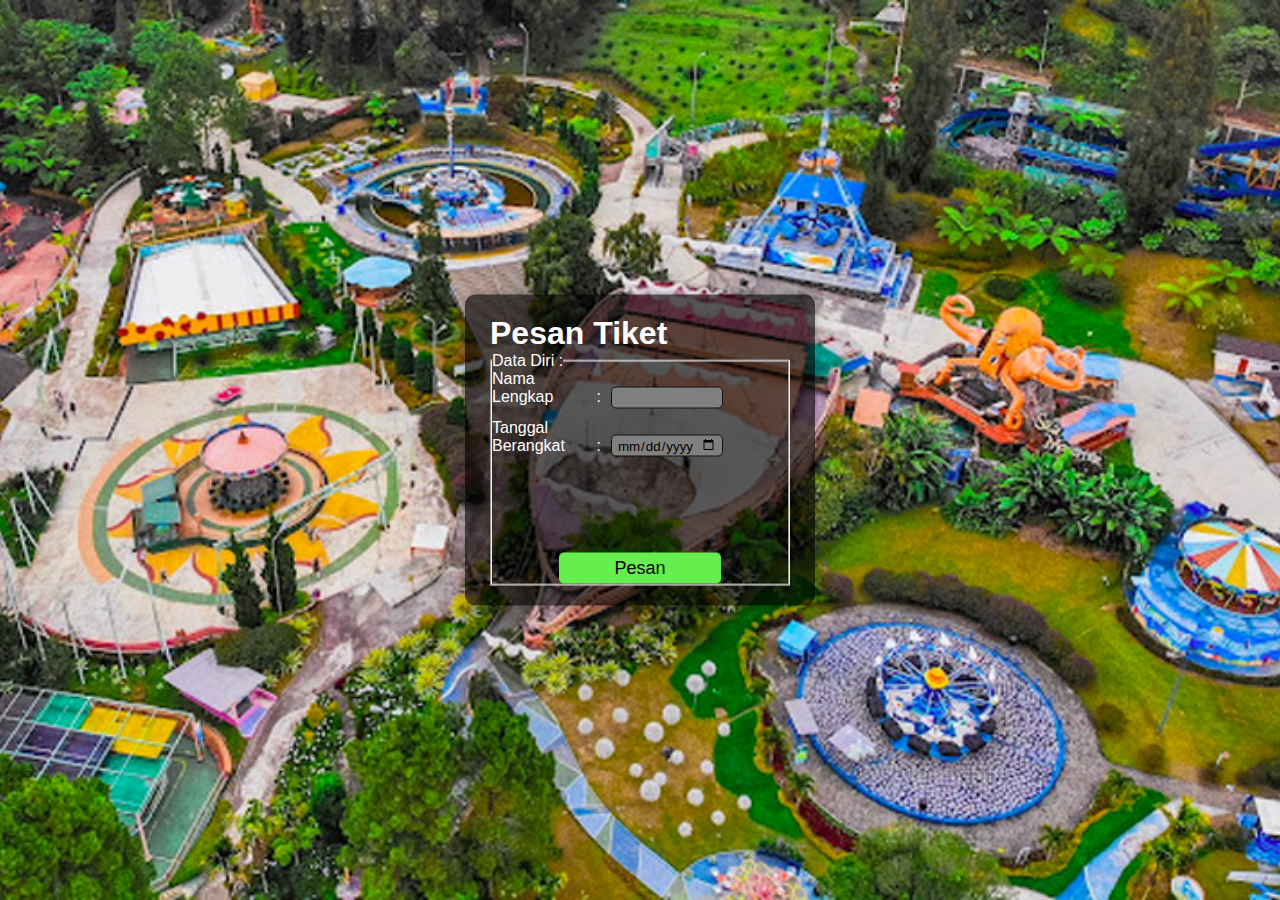
<file: contoh/pesan.html>
<!DOCTYPE html>
<html lang="en">
<head>
    <meta charset="UTF-8">
    <meta name="viewport" content="width=device-width, initial-scale=1.0">
    <title>Pemesanan Tiket</title>
    <link rel="stylesheet" href="pesan.css">
</head>
<body>
    <!-- <h1>Medan</h1> -->
    <div class="container1">
        <h1>Pesan Tiket</h1>
    <form action="pesan.php" method="post" class="">

        <fieldset>
            <legend>Data Diri :</legend>
            <label for="">Nama Lengkap</label>
            :<input type="text" id="myInput" name="nama" class="dd"><br>
            <label for="">Tanggal Berangkat</label>
            :<input type="date" id="myInput" name="tglpergi" class="dd"><br>
            <!-- <label for="">Tanggal Pulang</label>
            :<input type="date" id="myInput" name="tglpulang" class="dd"><br> -->
            <br><br>

        <div class="container">
            <button type="submit" name="button" id="submit">Pesan</button>
        </div>

        </fieldset>
    </form>
    </div>
</body>
</html>
</file>
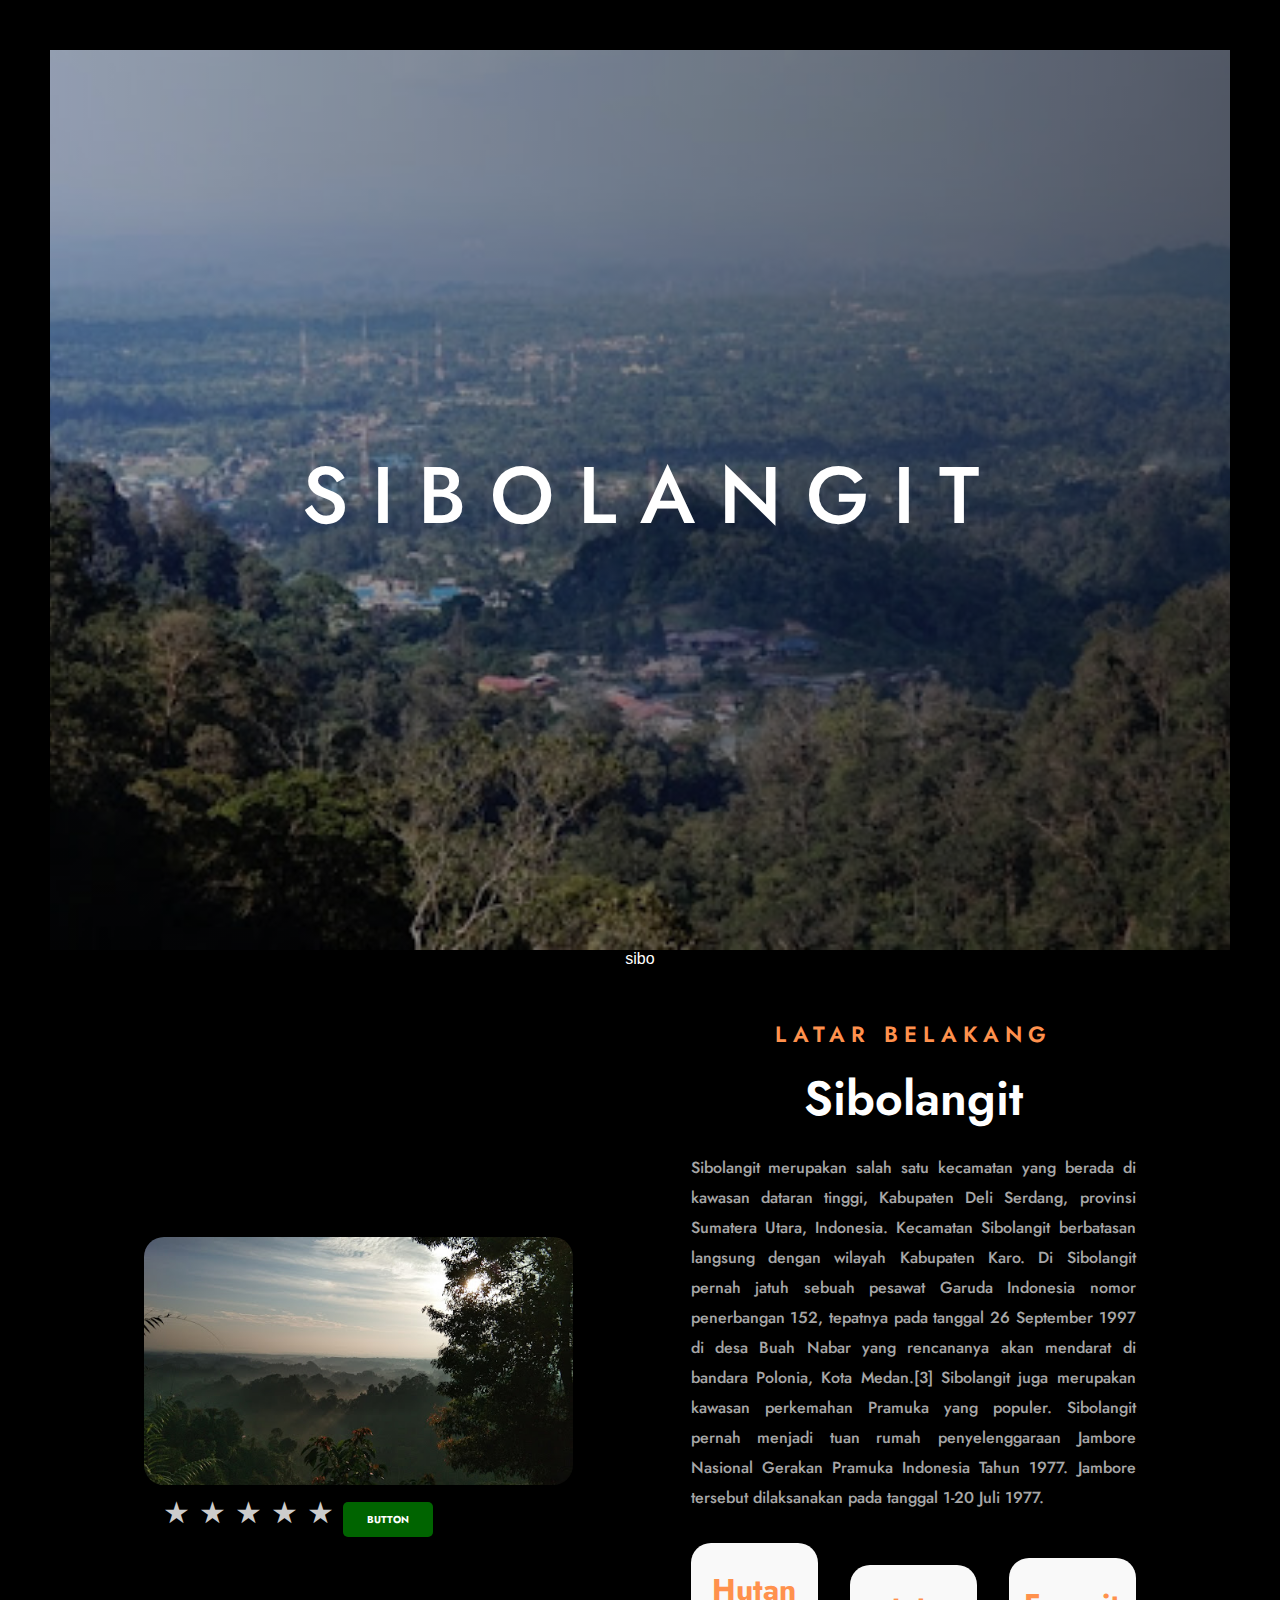
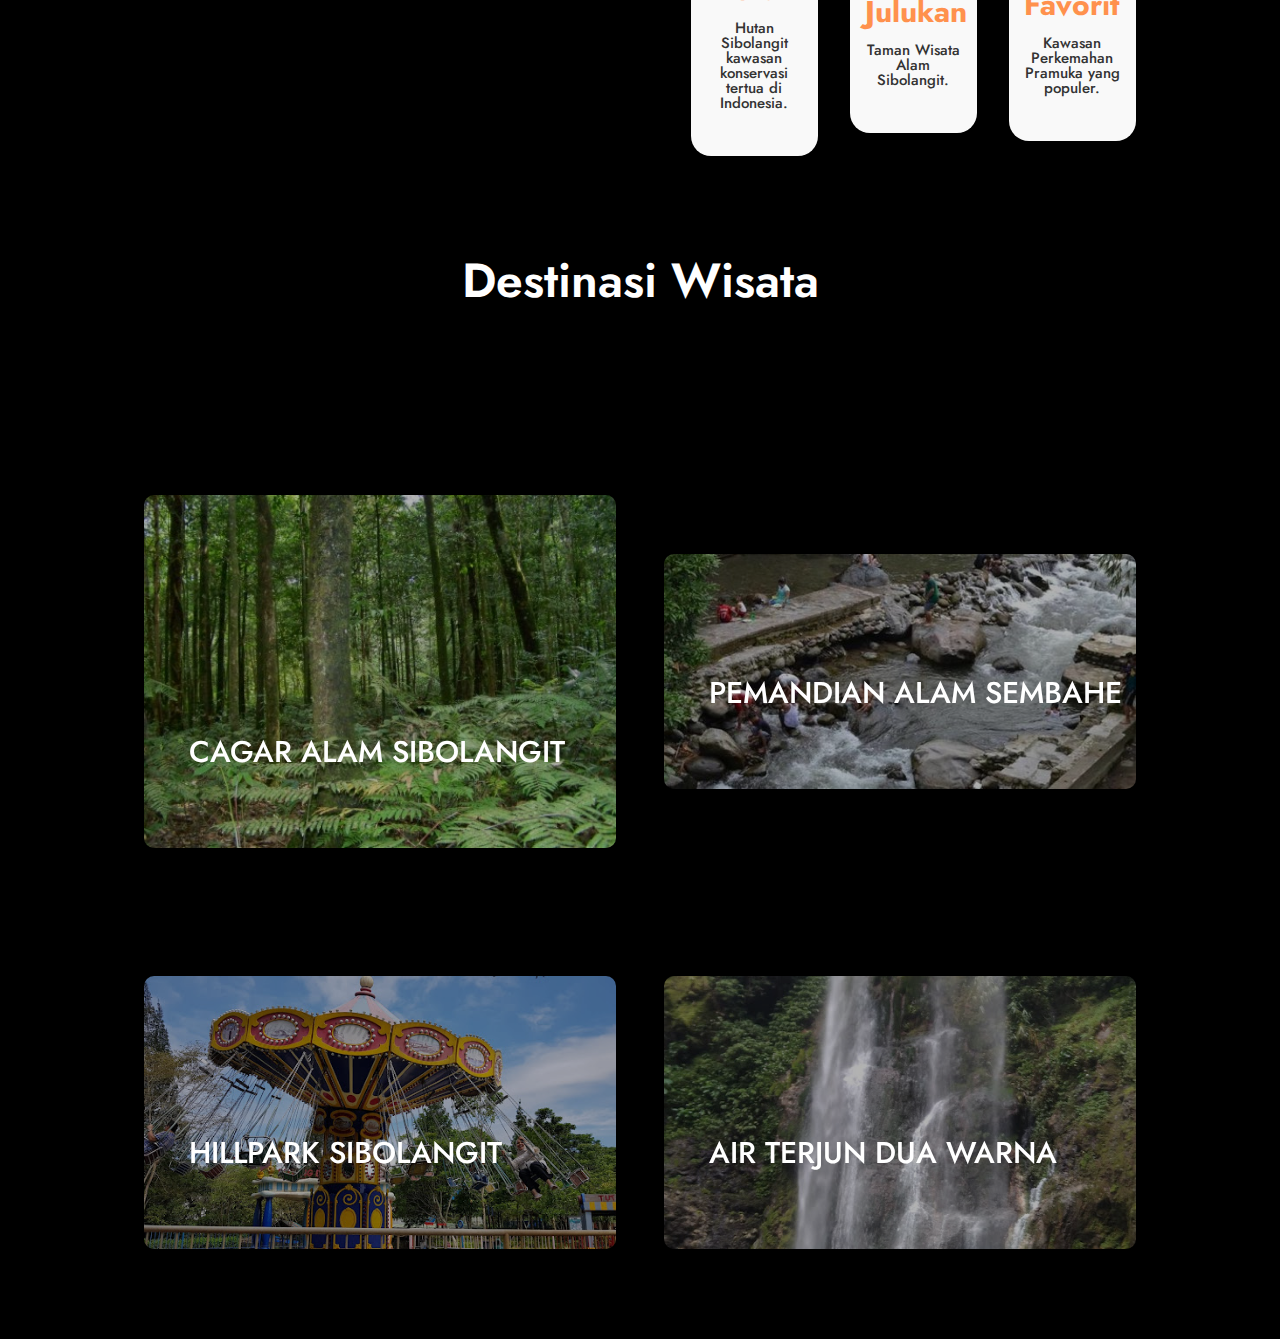
<file: Danau Toba/sibolangit.html>
<!DOCTYPE html>
<html lang="en">
<head>
    <meta charset="UTF-8">
    <meta name="viewport" content="width=device-width, initial-scale=1.0">
    <title>Sibolangit</title>
    <link rel="stylesheet" href="ratingsibo.css">
    <link rel="stylesheet" href="sibolangit.css">
    <link rel="stylesheet" href="https://cdnjs.cloudflare.com/ajax/libs/font-awesome/4.7.0/css/font-awesome.min.css">
</head>
<body>
    <section class="home" id="home">
        <div class="home-text">
        <h1>S I B O L A N G I T</h1>
        </div>
    </section>
sibo
    <section class="about" id="about">
        <div class="about-img">
            <img src="IMG/2.jpg" alt="">
            <div class="rating" id="rating">
                <span class="star" data-value="1">&#9733;</span>
                <span class="star" data-value="2">&#9733;</span>
                <span class="star" data-value="3">&#9733;</span>
                <span class="star" data-value="4">&#9733;</span>
                <span class="star" data-value="5">&#9733;</span>
                <button type="submit"class="ras"><a>Button</a></button>
            </div>
        </div>
        <div class="about-text">
            <h5>Latar Belakang</h5>
            <h2>Sibolangit</h2>
            <p align="justify">Sibolangit merupakan salah satu kecamatan yang berada di kawasan dataran tinggi, Kabupaten Deli Serdang, provinsi Sumatera Utara, Indonesia. Kecamatan Sibolangit berbatasan langsung dengan wilayah Kabupaten Karo. Di Sibolangit pernah jatuh sebuah pesawat Garuda Indonesia nomor penerbangan 152, tepatnya pada tanggal 26 September 1997 di desa Buah Nabar yang rencananya akan mendarat di bandara Polonia, Kota Medan.[3]

                Sibolangit juga merupakan kawasan perkemahan Pramuka yang populer. Sibolangit pernah menjadi tuan rumah penyelenggaraan Jambore Nasional Gerakan Pramuka Indonesia Tahun 1977. Jambore tersebut dilaksanakan pada tanggal 1-20 Juli 1977.</p>
            <div class="rating">
                <div class="col">
                    <h4>Hutan</h4>
                    <p>Hutan Sibolangit kawasan konservasi tertua di Indonesia.</p>
                </div>
                <div class="col">
                    <h4>Julukan</h4>
                    <p>Taman Wisata Alam Sibolangit.</p>
                </div>
                <div class="col">
                    <h4>Favorit</h4>
                    <p>Kawasan Perkemahan Pramuka yang populer.</p>
                </div>
            </div>
        </div>
    </section>

    <section class="activity">
        <div class="center-text">
            <h2>Destinasi Wisata</h2>
        </div>
        <div class="activities-content">
        <div class="activity-content">
            <div class="box">
                <img src="./IMG/hutan.jpg" alt="">
                <h4>Cagar Alam Sibolangit</h4>
                <div class="overlay">
                    <div class="content">
                        <h3 style="color:white">
                            Terletak di Desa Sibolangit, objek wisata ini menyuguhkan indahnya pemandangan alam dan rumah dari berbagai macam flora dan fauna di Indonesia. Tempat ini cocok untuk healing dari hiruk pikuk perkotaan.
                        </h3>
                    </div>
                </div>
            </div>
            </div>
            <div class="activity-content">
            <div class="box">
                <img src="IMG/sembahe.jpg" alt="">
                <h4>Pemandian Alam Sembahe</h4>
                <div class="overlay">
                    <div class="content">
                        <h3>
                             Pemandian Alam Sembahe merupakan aliran Sungai Betimus yang berhulu di Gunung Sibayak. Sungai ini memiliki karakteristik yang sejuk dan juga jernih. Inilah yang menjadi daya tarik wisatawan untuk mengunjungi pemandian Alam Sembahe.
                        </h3>
                    </div>
                </div>
            </div>
            </div>
            <div class="activity-content">
            <div class="box">
                <img src="IMG/hillpark.jpg" alt="">
                <h4>Hillpark Sibolangit</h4>
                <div class="overlay">
                    <div class="content">
                        <h3>
                            Hillpark Sibolangit adalah sebuah taman bermain (themepark) yang terletak di Sibolangit dan diklaim sebagai yang terbesar di pulau Sumatera. Terbagi menjadi 3 tema besar yaitu Lost City, Toon town, dan Heritage.
                        </h3>
                    </div>
                </div>
            </div>
            </div>
            <div class="activity-content">
            <div class="box">
                <img src="IMG/air.jpg" alt="">
                <h4>Air Terjun Dua Warna</h4>
                <div class="overlay">
                    <div class="content">
                        <h3>
                            Disebut Air Terjun Dua Warna karena air terjun ini sangat indah dan memiliki gradasi dua warna yang berbeda. Air terjun yang turun dari sela-sela bukit berwarna putih, sedangkan air yang berada di telaga di bawahnya berwarna biru muda.
                        </h3>
                    </div>
                </div>
            </div>
            </div>
        </div>
    </section>

</body>
</html>
</file>
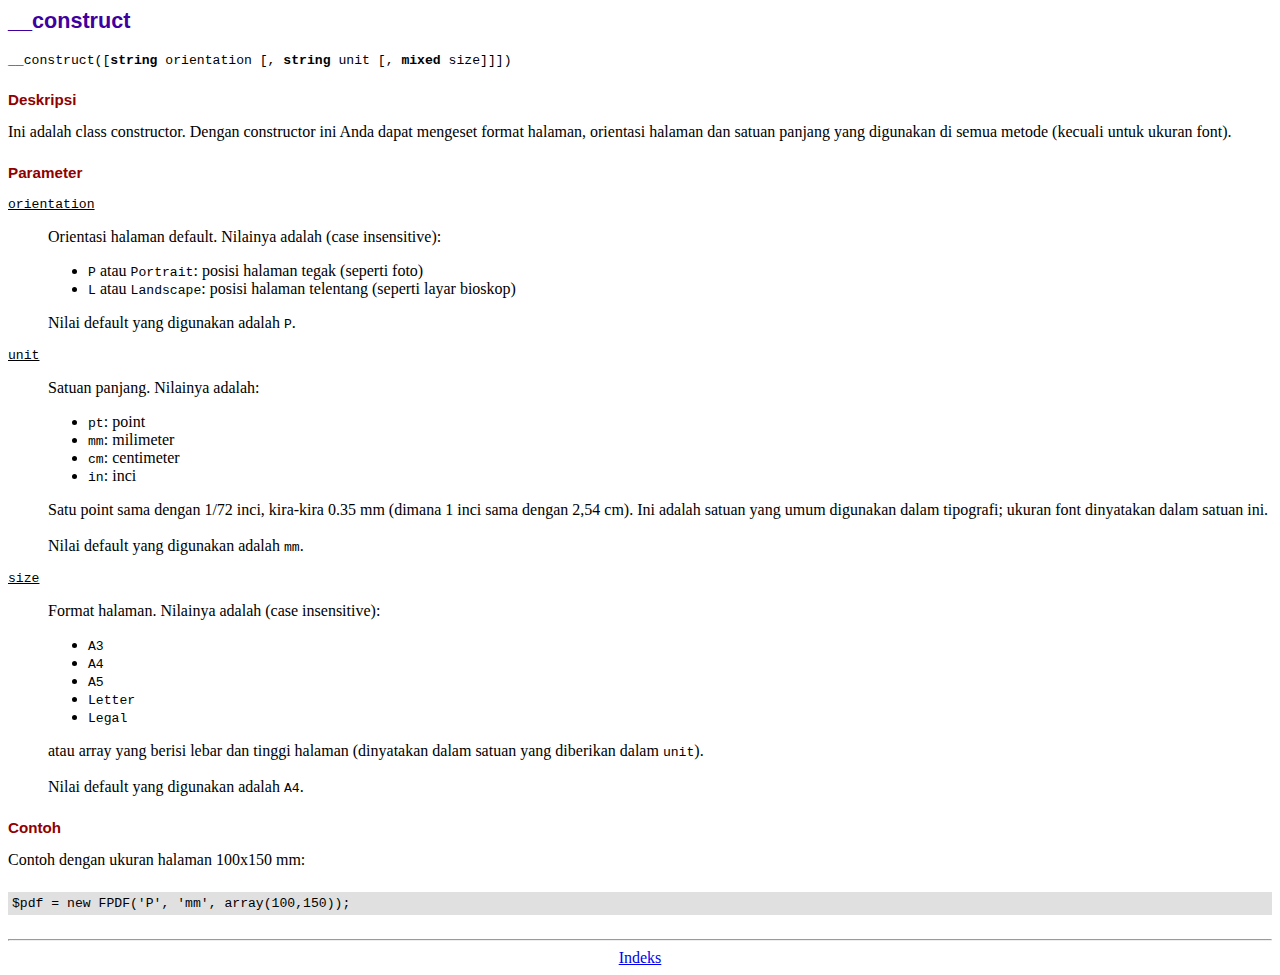
<file: fpdf/__construct.htm>
<!DOCTYPE html PUBLIC "-//W3C//DTD HTML 4.01 Transitional//EN">
<html>
<head>
<meta http-equiv="Content-Type" content="text/html; charset=UTF-8">
<title>__construct</title>
<link type="text/css" rel="stylesheet" href="fpdf.css">
</head>
<body>
<h1>__construct</h1>
<code>__construct([<b>string</b> orientation [, <b>string</b> unit [, <b>mixed</b> size]]])</code>
<h2>Deskripsi</h2>
Ini adalah class constructor. Dengan constructor ini Anda dapat mengeset format halaman, orientasi halaman dan satuan panjang yang digunakan di semua metode (kecuali untuk ukuran font).
<h2>Parameter</h2>
<dl class="param">
<dt><code>orientation</code></dt>
<dd>
Orientasi halaman default. Nilainya adalah (case insensitive):
<ul>
<li><code>P</code> atau <code>Portrait</code>: posisi halaman tegak (seperti foto)</li>
<li><code>L</code> atau <code>Landscape</code>: posisi halaman telentang (seperti layar bioskop)</li>
</ul>
Nilai default yang digunakan adalah <code>P</code>.
</dd>
<dt><code>unit</code></dt>
<dd>
Satuan panjang. Nilainya adalah:
<ul>
<li><code>pt</code>: point</li>
<li><code>mm</code>: milimeter</li>
<li><code>cm</code>: centimeter</li>
<li><code>in</code>: inci</li>
</ul>
Satu point sama dengan 1/72 inci, kira-kira 0.35 mm (dimana 1 inci sama dengan 2,54 cm). Ini adalah satuan yang umum digunakan dalam tipografi; ukuran font dinyatakan dalam satuan ini.
<br>
<br>
Nilai default yang digunakan adalah <code>mm</code>.
</dd>
<dt><code>size</code></dt>
<dd>
Format halaman. Nilainya adalah (case insensitive):
<ul>
<li><code>A3</code></li>
<li><code>A4</code></li>
<li><code>A5</code></li>
<li><code>Letter</code></li>
<li><code>Legal</code></li>
</ul>
atau array yang berisi lebar dan tinggi halaman (dinyatakan dalam satuan yang diberikan dalam <code>unit</code>).<br>
<br>
Nilai default yang digunakan adalah <code>A4</code>.
</dd>
</dl>
<h2>Contoh</h2>
Contoh dengan ukuran halaman 100x150 mm:
<div class="doc-source">
<pre><code>$pdf = new FPDF('P', 'mm', array(100,150));</code></pre>
</div>
<hr style="margin-top:1.5em">
<div style="text-align:center"><a href="index.htm">Indeks</a></div>
</body>
</html>
</file>
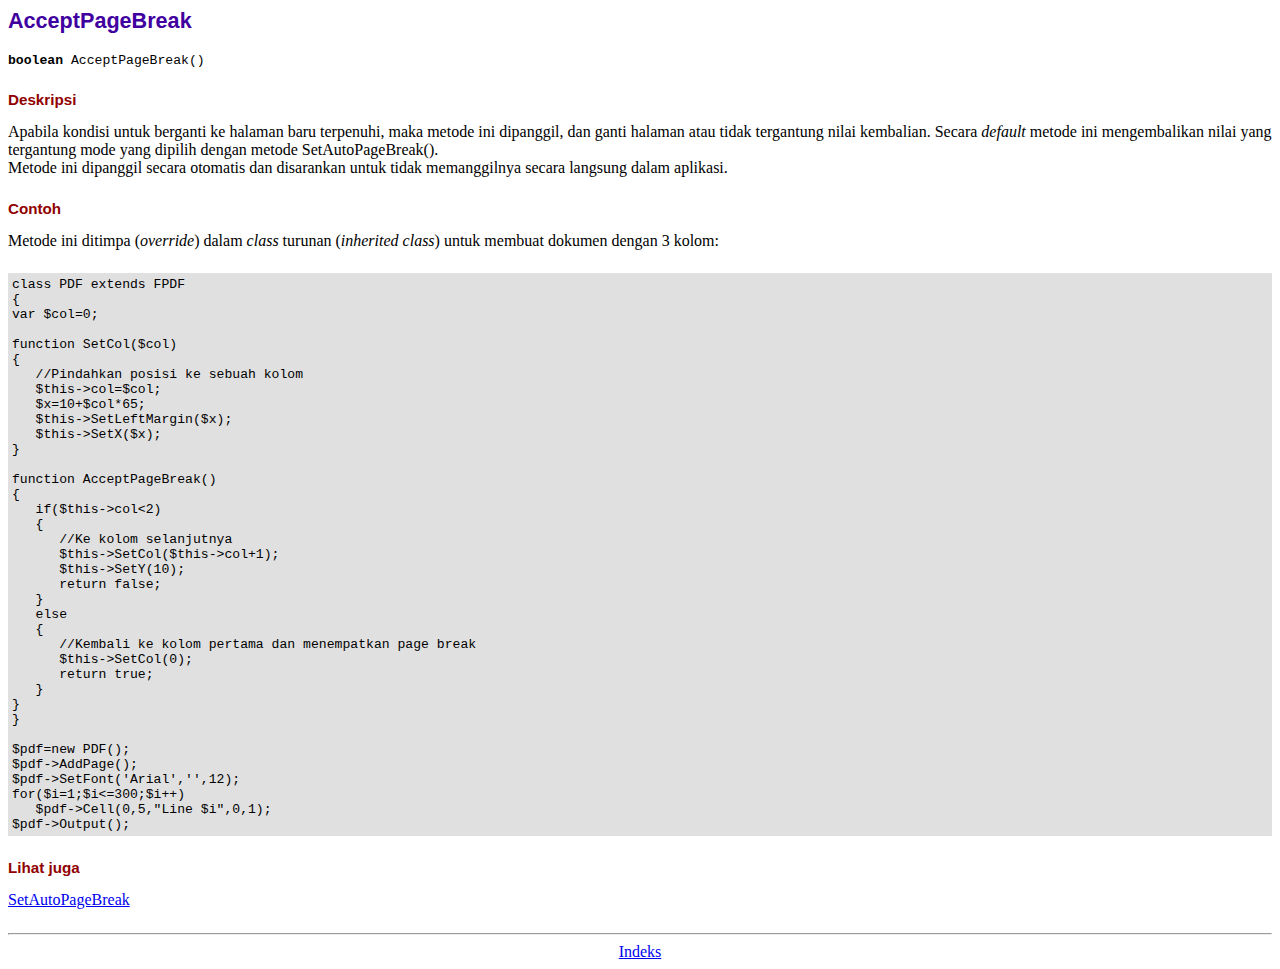
<file: fpdf/acceptpagebreak.htm>
<!DOCTYPE html PUBLIC "-//W3C//DTD HTML 4.01 Transitional//EN">
<html>
<head>
<meta http-equiv="Content-Type" content="text/html; charset=UTF-8">
<title>AcceptPageBreak</title>
<link type="text/css" rel="stylesheet" href="fpdf.css">
</head>
<body>
<h1>AcceptPageBreak</h1>
<code><b>boolean</b> AcceptPageBreak()</code>
<h2>Deskripsi</h2>
Apabila kondisi untuk berganti ke halaman baru terpenuhi, maka metode ini dipanggil, dan ganti halaman atau tidak tergantung nilai kembalian. Secara <em>default</em> metode ini mengembalikan nilai yang tergantung mode yang dipilih dengan metode SetAutoPageBreak().
<br>
Metode ini dipanggil secara otomatis dan disarankan untuk tidak memanggilnya secara langsung dalam aplikasi.
<h2>Contoh</h2>
Metode ini ditimpa (<em>override</em>) dalam <em>class</em> turunan (<em>inherited class</em>) untuk membuat dokumen dengan 3 kolom:
<div class="doc-source">
<pre><code>class PDF extends FPDF
{
var $col=0;

function SetCol($col)
{
   //Pindahkan posisi ke sebuah kolom
   $this-&gt;col=$col;
   $x=10+$col*65;
   $this-&gt;SetLeftMargin($x);
   $this-&gt;SetX($x);
}

function AcceptPageBreak()
{
   if($this-&gt;col&lt;2)
   {
      //Ke kolom selanjutnya
      $this-&gt;SetCol($this-&gt;col+1);
      $this-&gt;SetY(10);
      return false;
   }
   else
   {
      //Kembali ke kolom pertama dan menempatkan page break
      $this-&gt;SetCol(0);
      return true;
   }
}
}

$pdf=new PDF();
$pdf-&gt;AddPage();
$pdf-&gt;SetFont('Arial','',12);
for($i=1;$i&lt;=300;$i++)
   $pdf-&gt;Cell(0,5,"Line $i",0,1);
$pdf-&gt;Output();</code></pre>
</div>
<h2>Lihat juga</h2>
<a href="setautopagebreak.htm">SetAutoPageBreak</a>
<hr style="margin-top:1.5em">
<div style="text-align:center"><a href="index.htm">Indeks</a></div>
</body>
</html>
</file>
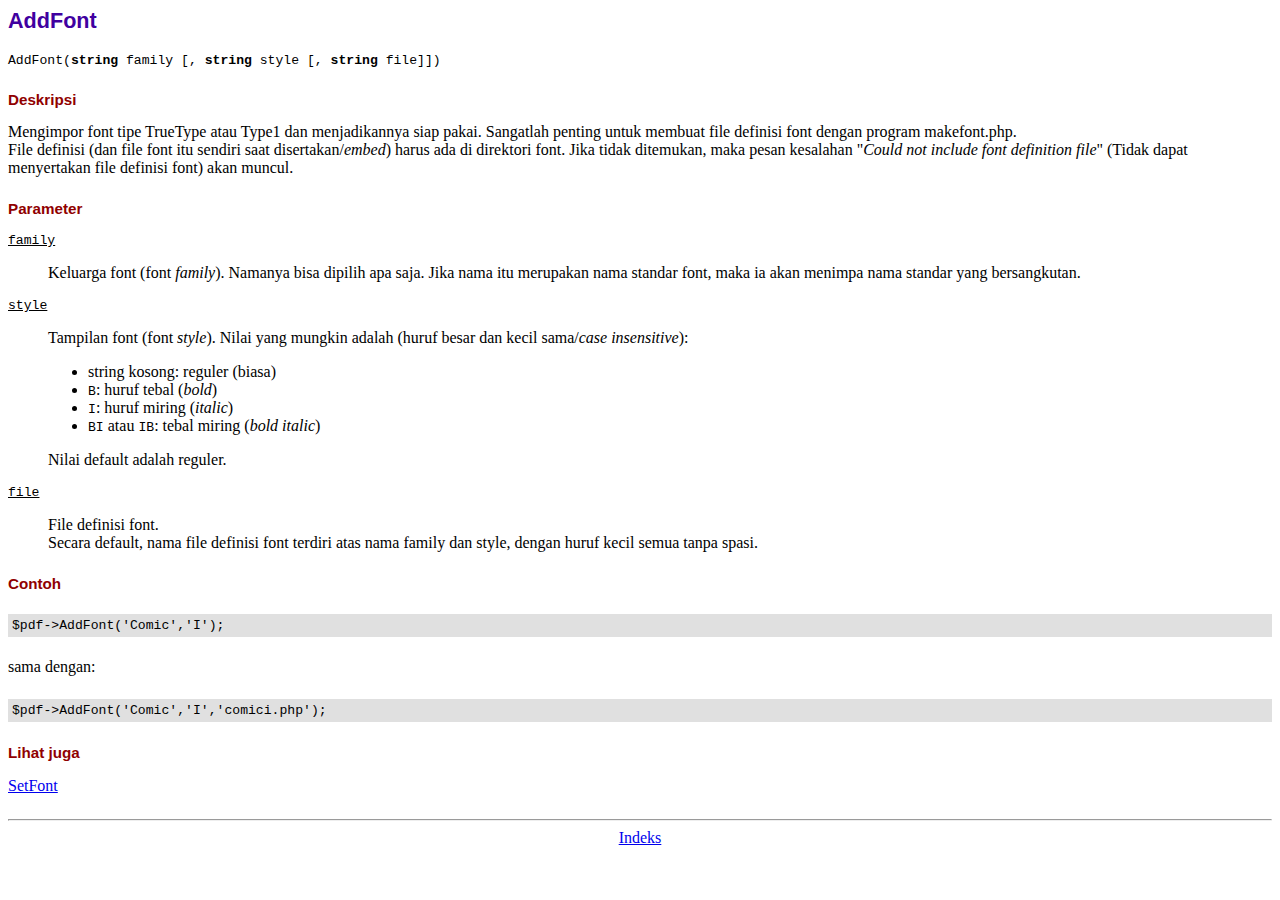
<file: fpdf/addfont.htm>
<!DOCTYPE html PUBLIC "-//W3C//DTD HTML 4.01 Transitional//EN">
<html>
<head>
<meta http-equiv="Content-Type" content="text/html; charset=UTF-8">
<title>AddFont</title>
<link type="text/css" rel="stylesheet" href="fpdf.css">
</head>
<body>
<h1>AddFont</h1>
<code>AddFont(<b>string</b> family [, <b>string</b> style [, <b>string</b> file]])</code>
<h2>Deskripsi</h2>
Mengimpor font tipe TrueType atau Type1 dan menjadikannya siap pakai. Sangatlah penting untuk membuat file definisi font dengan program makefont.php.
<br>
File definisi (dan file font itu sendiri saat disertakan/<em>embed</em>) harus ada di direktori font. Jika tidak ditemukan, maka pesan kesalahan "<em>Could not include font definition file</em>" (Tidak dapat menyertakan file definisi font) akan muncul.
<h2>Parameter</h2>
<dl class="param">
<dt><code>family</code></dt>
<dd>
Keluarga font (font <em>family</em>). Namanya bisa dipilih apa saja. Jika nama itu merupakan nama standar font, maka ia akan menimpa nama standar yang bersangkutan.
</dd>
<dt><code>style</code></dt>
<dd>
Tampilan font (font <em>style</em>). Nilai yang mungkin adalah (huruf besar dan kecil sama/<em>case insensitive</em>):
<ul>
<li>string kosong: reguler (biasa)</li>
<li><code>B</code>: huruf tebal (<em>bold</em>)</li>
<li><code>I</code>: huruf miring (<em>italic</em>)</li>
<li><code>BI</code> atau <code>IB</code>: tebal miring (<em>bold italic</em>)</li>
</ul>
Nilai default adalah reguler.
</dd>
<dt><code>file</code></dt>
<dd>
File definisi font.
<br>
Secara default, nama file definisi font terdiri atas nama family dan style, dengan huruf kecil semua tanpa spasi.
</dd>
</dl>
<h2>Contoh</h2>
<div class="doc-source">
<pre><code>$pdf-&gt;AddFont('Comic','I');</code></pre>
</div>
sama dengan:
<div class="doc-source">
<pre><code>$pdf-&gt;AddFont('Comic','I','comici.php');</code></pre>
</div>
<h2>Lihat juga</h2>
<a href="setfont.htm">SetFont</a>
<hr style="margin-top:1.5em">
<div style="text-align:center"><a href="index.htm">Indeks</a></div>
</body>
</html>
</file>
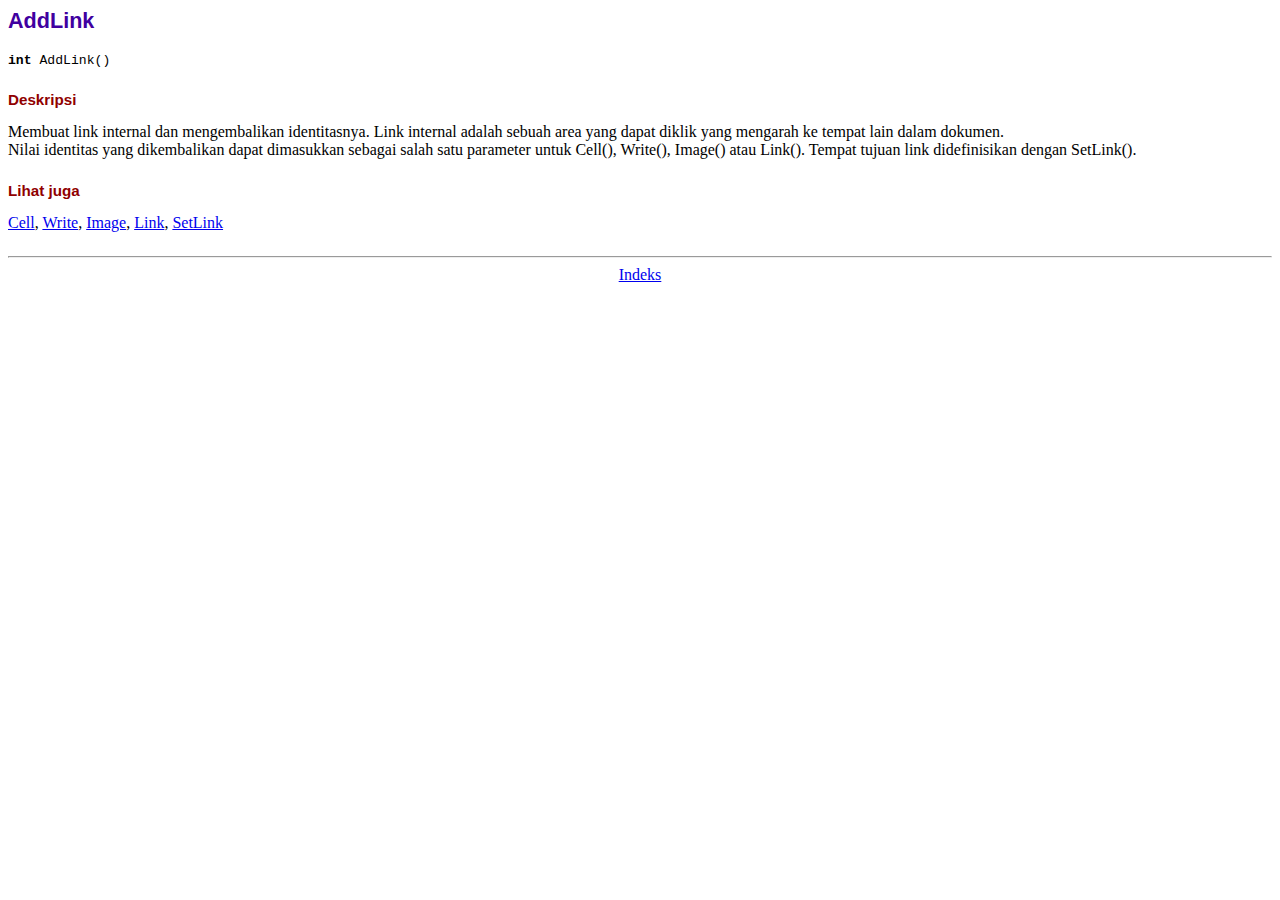
<file: fpdf/addlink.htm>
<!DOCTYPE html PUBLIC "-//W3C//DTD HTML 4.01 Transitional//EN">
<html>
<head>
<meta http-equiv="Content-Type" content="text/html; charset=UTF-8">
<title>AddLink</title>
<link type="text/css" rel="stylesheet" href="fpdf.css">
</head>
<body>
<h1>AddLink</h1>
<code><b>int</b> AddLink()</code>
<h2>Deskripsi</h2>
Membuat link internal dan mengembalikan identitasnya. Link internal adalah sebuah area yang dapat diklik yang mengarah ke tempat lain dalam dokumen.
<br>
Nilai identitas yang dikembalikan dapat dimasukkan sebagai salah satu parameter untuk Cell(), Write(), Image() atau Link(). Tempat tujuan link didefinisikan dengan SetLink().
<h2>Lihat juga</h2>
<a href="cell.htm">Cell</a>,
<a href="write.htm">Write</a>,
<a href="image.htm">Image</a>,
<a href="link.htm">Link</a>,
<a href="setlink.htm">SetLink</a>
<hr style="margin-top:1.5em">
<div style="text-align:center"><a href="index.htm">Indeks</a></div>
</body>
</html>
</file>
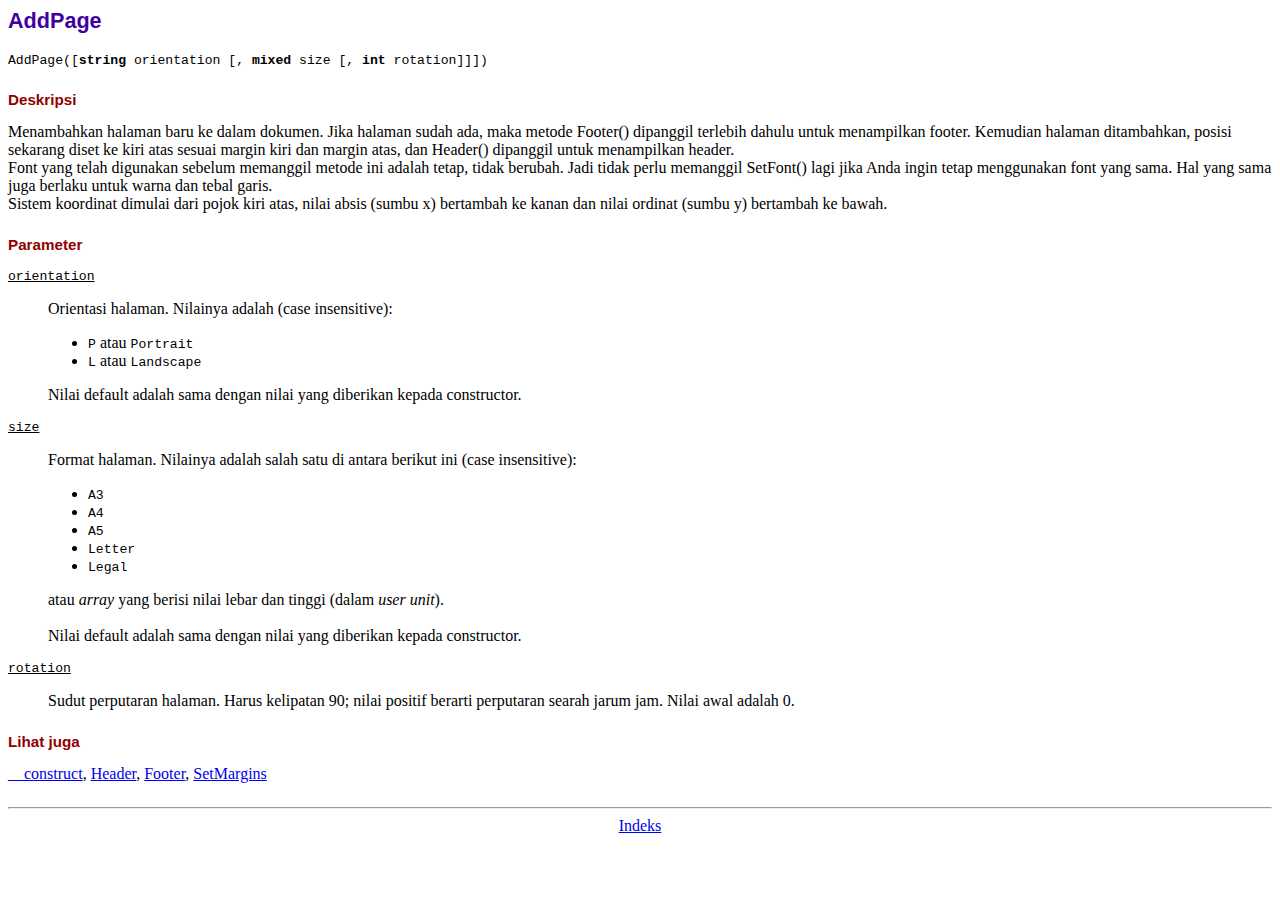
<file: fpdf/addpage.htm>
<!DOCTYPE html PUBLIC "-//W3C//DTD HTML 4.01 Transitional//EN">
<html>
<head>
<meta http-equiv="Content-Type" content="text/html; charset=UTF-8">
<title>AddPage</title>
<link type="text/css" rel="stylesheet" href="fpdf.css">
</head>
<body>
<h1>AddPage</h1>
<code>AddPage([<b>string</b> orientation [, <b>mixed</b> size [, <b>int</b> rotation]]])</code>
<h2>Deskripsi</h2>
Menambahkan halaman baru ke dalam dokumen. Jika halaman sudah ada, maka metode Footer() dipanggil terlebih dahulu untuk menampilkan footer. Kemudian halaman ditambahkan, posisi sekarang diset ke kiri atas sesuai margin kiri dan margin atas, dan Header() dipanggil untuk menampilkan header.
<br>
Font yang telah digunakan sebelum memanggil metode ini adalah tetap, tidak berubah. Jadi tidak perlu memanggil SetFont() lagi jika Anda ingin tetap menggunakan font yang sama. Hal yang sama juga berlaku untuk warna dan tebal garis.
<br>
Sistem koordinat dimulai dari pojok kiri atas, nilai absis (sumbu x) bertambah ke kanan dan nilai ordinat (sumbu y) bertambah ke bawah.
<h2>Parameter</h2>
<dl class="param">
<dt><code>orientation</code></dt>
<dd>
Orientasi halaman. Nilainya adalah (case insensitive):
<ul>
<li><code>P</code> atau <code>Portrait</code></li>
<li><code>L</code> atau <code>Landscape</code></li>
</ul>
Nilai default adalah sama dengan nilai yang diberikan kepada constructor.
</dd>
<dt><code>size</code></dt>
<dd>
Format halaman. Nilainya adalah salah satu di antara berikut ini (case insensitive):
<ul>
<li><code>A3</code></li>
<li><code>A4</code></li>
<li><code>A5</code></li>
<li><code>Letter</code></li>
<li><code>Legal</code></li>
</ul>
atau <em>array</em> yang berisi nilai lebar dan tinggi (dalam <em>user unit</em>).<br>
<br>
Nilai default adalah sama dengan nilai yang diberikan kepada constructor.
</dd>
<dt><code>rotation</code></dt>
<dd>
Sudut perputaran halaman. Harus kelipatan 90; nilai positif berarti perputaran searah jarum jam. Nilai awal adalah 0.
</dd>
</dl>
<h2>Lihat juga</h2>
<a href="__construct.htm">__construct</a>,
<a href="header.htm">Header</a>,
<a href="footer.htm">Footer</a>,
<a href="setmargins.htm">SetMargins</a>
<hr style="margin-top:1.5em">
<div style="text-align:center"><a href="index.htm">Indeks</a></div>
</body>
</html>
</file>
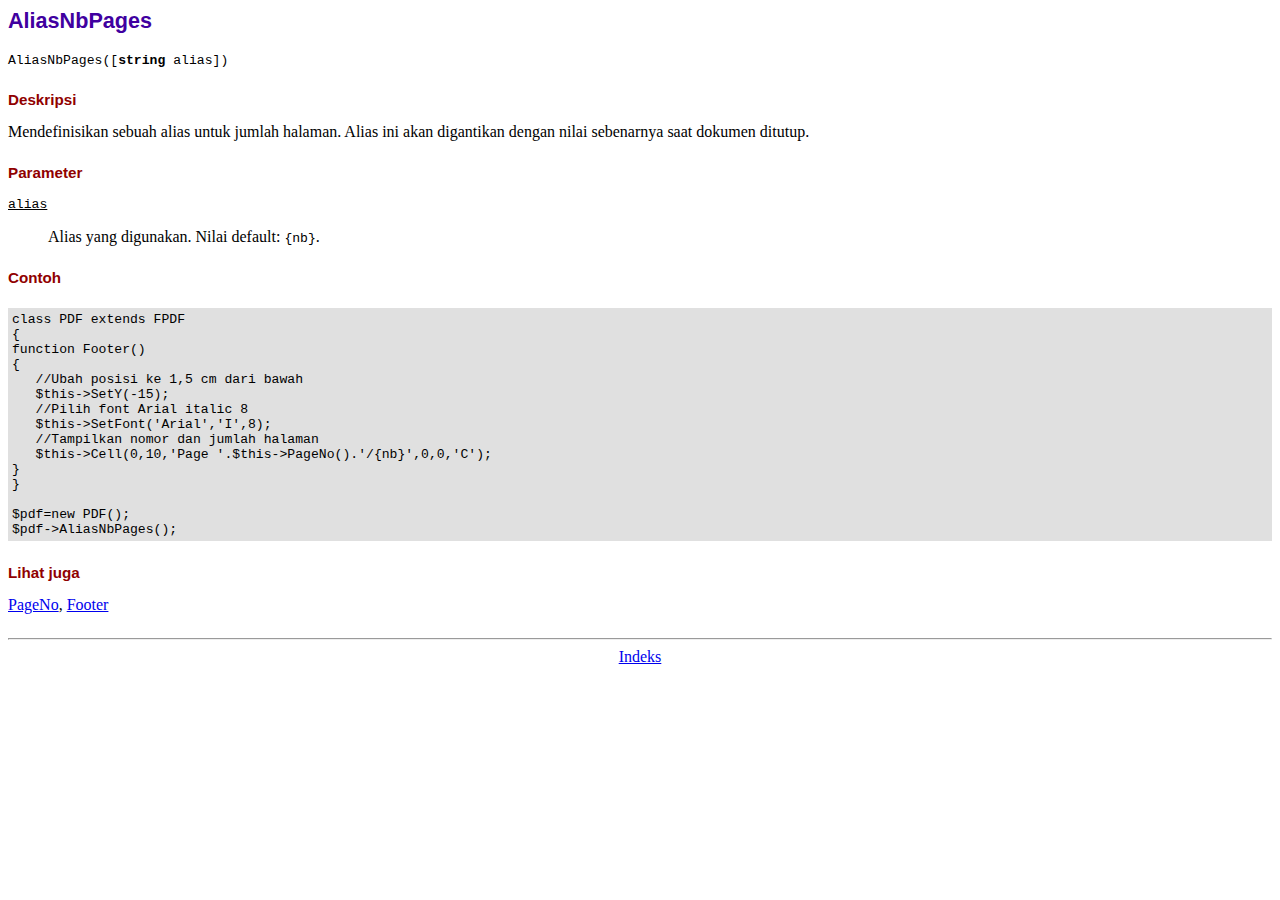
<file: fpdf/aliasnbpages.htm>
<!DOCTYPE html PUBLIC "-//W3C//DTD HTML 4.01 Transitional//EN">
<html>
<head>
<meta http-equiv="Content-Type" content="text/html; charset=UTF-8">
<title>AliasNbPages</title>
<link type="text/css" rel="stylesheet" href="fpdf.css">
</head>
<body>
<h1>AliasNbPages</h1>
<code>AliasNbPages([<b>string</b> alias])</code>
<h2>Deskripsi</h2>
Mendefinisikan sebuah alias untuk jumlah halaman. Alias ini akan digantikan dengan nilai sebenarnya saat dokumen ditutup.
<h2>Parameter</h2>
<dl class="param">
<dt><code>alias</code></dt>
<dd>
Alias yang digunakan. Nilai default: <code>{nb}</code>.
</dd>
</dl>
<h2>Contoh</h2>
<div class="doc-source">
<pre><code>class PDF extends FPDF
{
function Footer()
{
   //Ubah posisi ke 1,5 cm dari bawah
   $this-&gt;SetY(-15);
   //Pilih font Arial italic 8
   $this-&gt;SetFont('Arial','I',8);
   //Tampilkan nomor dan jumlah halaman
   $this-&gt;Cell(0,10,'Page '.$this-&gt;PageNo().'/{nb}',0,0,'C');
}
}

$pdf=new PDF();
$pdf-&gt;AliasNbPages();</code></pre>
</div>
<h2>Lihat juga</h2>
<a href="pageno.htm">PageNo</a>,
<a href="footer.htm">Footer</a>
<hr style="margin-top:1.5em">
<div style="text-align:center"><a href="index.htm">Indeks</a></div>
</body>
</html>
</file>
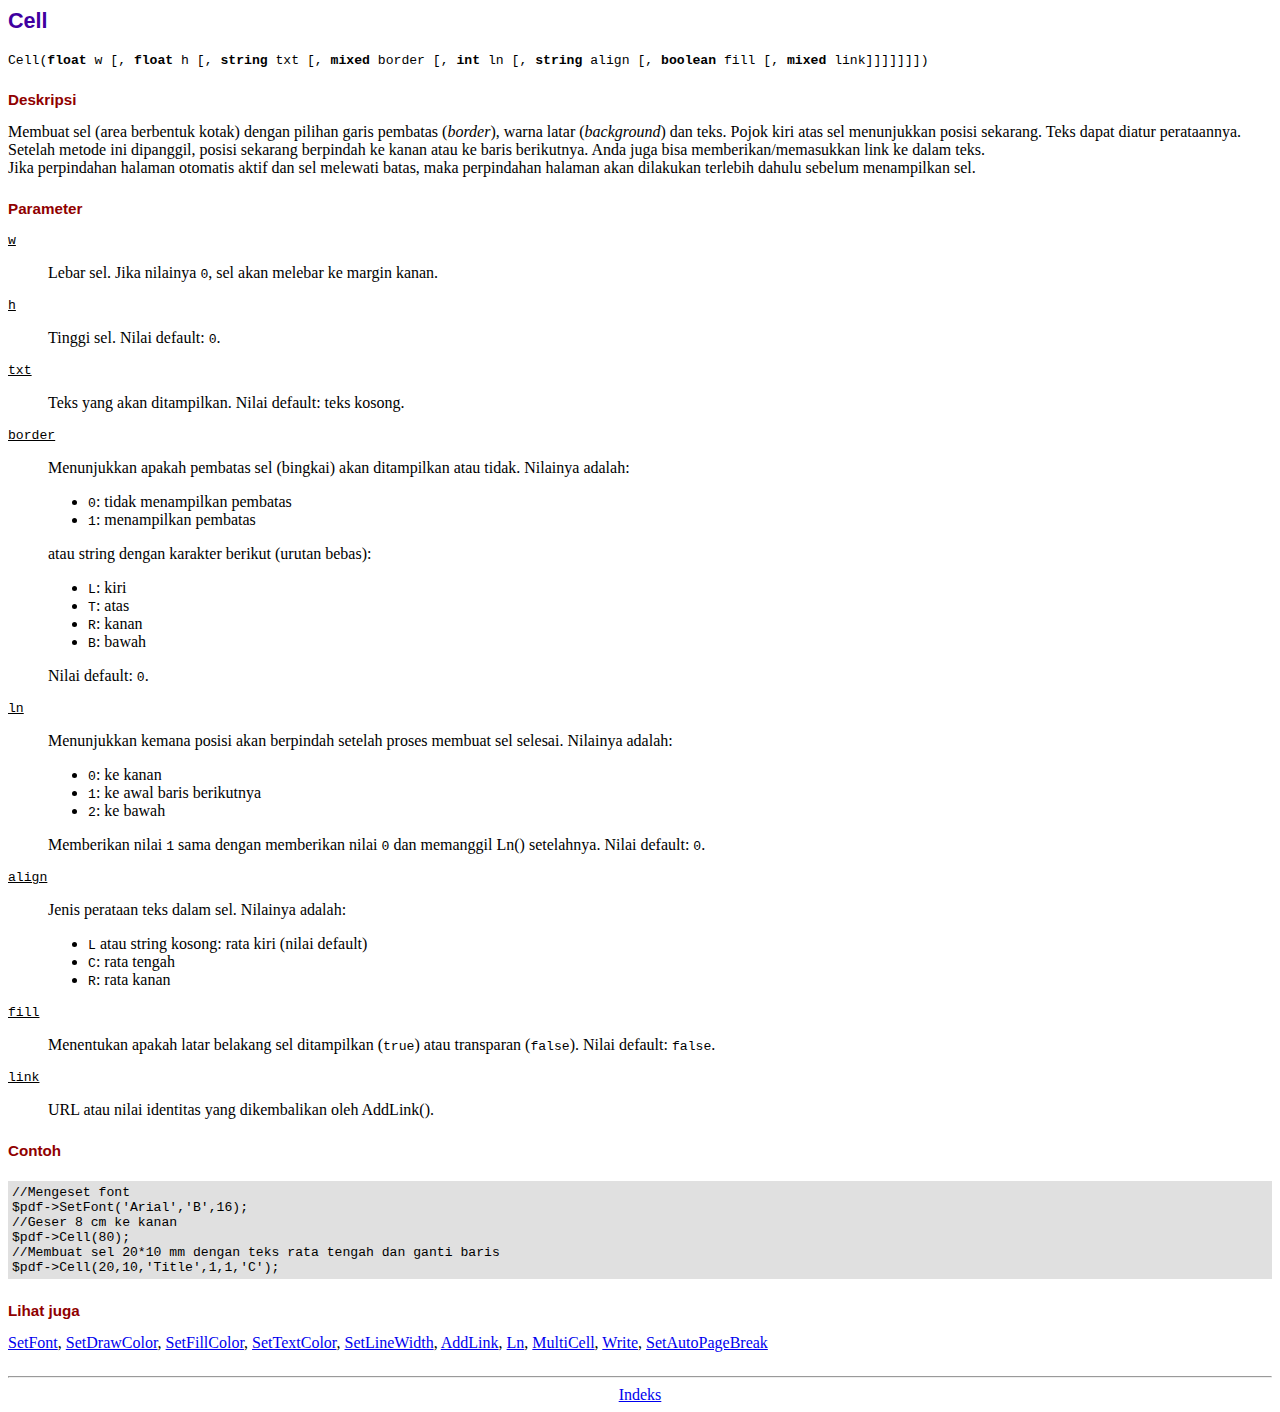
<file: fpdf/cell.htm>
<!DOCTYPE html PUBLIC "-//W3C//DTD HTML 4.01 Transitional//EN">
<html>
<head>
<meta http-equiv="Content-Type" content="text/html; charset=UTF-8">
<title>Cell</title>
<link type="text/css" rel="stylesheet" href="fpdf.css">
</head>
<body>
<h1>Cell</h1>
<code>Cell(<b>float</b> w [, <b>float</b> h [, <b>string</b> txt [, <b>mixed</b> border [, <b>int</b> ln [, <b>string</b> align [, <b>boolean</b> fill [, <b>mixed</b> link]]]]]]])</code>
<h2>Deskripsi</h2>
Membuat sel (area berbentuk kotak)  dengan pilihan garis pembatas (<em>border</em>), warna latar (<em>background</em>) dan teks. Pojok kiri atas sel menunjukkan posisi sekarang. Teks dapat diatur perataannya. Setelah metode ini dipanggil, posisi sekarang berpindah ke kanan atau ke baris berikutnya. Anda juga bisa memberikan/memasukkan link ke dalam teks.
<br>
Jika perpindahan halaman otomatis aktif dan sel melewati batas, maka perpindahan halaman akan dilakukan terlebih dahulu sebelum menampilkan sel.
<h2>Parameter</h2>
<dl class="param">
<dt><code>w</code></dt>
<dd>
Lebar sel. Jika nilainya <code>0</code>, sel akan melebar ke margin kanan.
</dd>
<dt><code>h</code></dt>
<dd>
Tinggi sel. Nilai default: <code>0</code>.
</dd>
<dt><code>txt</code></dt>
<dd>
Teks yang akan ditampilkan. Nilai default: teks kosong.
</dd>
<dt><code>border</code></dt>
<dd>
Menunjukkan apakah pembatas sel (bingkai) akan ditampilkan atau tidak. Nilainya adalah:
<ul>
<li><code>0</code>: tidak menampilkan pembatas</li>
<li><code>1</code>: menampilkan pembatas</li>
</ul>
atau string dengan karakter berikut (urutan bebas):
<ul>
<li><code>L</code>: kiri</li>
<li><code>T</code>: atas</li>
<li><code>R</code>: kanan</li>
<li><code>B</code>: bawah</li>
</ul>
Nilai default: <code>0</code>.
</dd>
<dt><code>ln</code></dt>
<dd>
Menunjukkan kemana posisi akan berpindah setelah proses membuat sel selesai. Nilainya adalah:
<ul>
<li><code>0</code>: ke kanan</li>
<li><code>1</code>: ke awal baris berikutnya</li>
<li><code>2</code>: ke bawah</li>
</ul>
Memberikan nilai <code>1</code> sama dengan memberikan nilai <code>0</code> dan memanggil Ln() setelahnya.
Nilai default: <code>0</code>.
</dd>
<dt><code>align</code></dt>
<dd>
Jenis perataan teks dalam sel. Nilainya adalah:
<ul>
<li><code>L</code> atau string kosong: rata kiri (nilai default)</li>
<li><code>C</code>: rata tengah</li>
<li><code>R</code>: rata kanan</li>
</ul>
</dd>
<dt><code>fill</code></dt>
<dd>
Menentukan apakah latar belakang sel ditampilkan (<code>true</code>) atau transparan (<code>false</code>).
Nilai default: <code>false</code>.
</dd>
<dt><code>link</code></dt>
<dd>
URL atau nilai identitas yang dikembalikan oleh AddLink().
</dd>
</dl>
<h2>Contoh</h2>
<div class="doc-source">
<pre><code>//Mengeset font
$pdf-&gt;SetFont('Arial','B',16);
//Geser 8 cm ke kanan
$pdf-&gt;Cell(80);
//Membuat sel 20*10 mm dengan teks rata tengah dan ganti baris
$pdf-&gt;Cell(20,10,'Title',1,1,'C');</code></pre>
</div>
<h2>Lihat juga</h2>
<a href="setfont.htm">SetFont</a>,
<a href="setdrawcolor.htm">SetDrawColor</a>,
<a href="setfillcolor.htm">SetFillColor</a>,
<a href="settextcolor.htm">SetTextColor</a>,
<a href="setlinewidth.htm">SetLineWidth</a>,
<a href="addlink.htm">AddLink</a>,
<a href="ln.htm">Ln</a>,
<a href="multicell.htm">MultiCell</a>,
<a href="write.htm">Write</a>,
<a href="setautopagebreak.htm">SetAutoPageBreak</a>
<hr style="margin-top:1.5em">
<div style="text-align:center"><a href="index.htm">Indeks</a></div>
</body>
</html>
</file>
<file: contoh/pesan.css>
*{
    margin: 0;
    padding: 0;
    outline: 0;
    font-family: 'Open Sans',  sans-serif;
    color: white
}
body{
    height: 100vh;
    background-image: url(12.png);
    background-size: cover;
    background-position: center;
    background-repeat: no-repeat;
}
.error{
    color: red;
}
.container1 {
    position: absolute;
    left: 50%;
    top: 50%;
    transform: translate(-50%,-50%);
    padding: 20px 25px;
    width: 300px;
    border-radius: 10px;
    background-color: rgba(0, 0, 0, 0.625);
    box-shadow: 0 0 10px rgba(44, 42, 42, 0.3);
}
label {
    display: inline-block;
    width: 100px;
}
input {
    margin: 10px;
    width: 100px;
    height: 10px;
    border: 1px solid #111010;
    border-radius: 5px;
    padding: 5px;
    fill: #111010;
    background-color: gray;
}
textarea {
    width: 200px ;
    height: 40px;
    border-radius: 5px;
}
button {
    display: block;
    margin: 0 auto;
    width: 55%;
    padding: 5px ;
    border-radius: 5px;
    border: none;
    background-color: rgb(101, 238, 77);
    font-size: 18px;
    color: black;
    margin-top: 50px;
}
button:hover {
    background-color: rgb(7, 248, 19);
}
#myInput {
    color: black;
}
.def {
    margin-right: 0px;
}
</file>
<file: Danau Toba/ratingsibo.css>
body {
    font-family: Arial, sans-serif;
    text-align: center;
    margin: 50px;
}

.rating {
    font-size: 30px;
    cursor: pointer;
}

.star {
    color: #ccc;
}

.star:hover,
.star.active {
    color: #ffcc00;
}

button {
    margin-top: 10px;
  }

.ras{
    font-family:sans-serif;
    font-size: 10px;
    font-weight: bold;
    background: #006400;
    width: 90px;
    padding: 10px;
    text-align: center;
    text-decoration: none;
    text-transform: uppercase;
    color: #fff;
    border-radius: 5px;
    cursor: pointer;
    box-shadow: 0 0 10px rgba(0, 0, 0, 0.1);
    -webkit-transition-duration: 0.3;
    transition-duration: 0.3;
    -webkit-transition-property: box-shadow, transform;

}

.ras:hover, .ras:focus, .ras:active{
    box-shadow: 0 0 20px rgba(0, 0, 0, 0.5);
    -webkit-transform: scale(1.1);
    transform: scale(1.1);
}
</file>
<file: Danau Toba/sibolangit.css>
@import url('https://fonts.googleapis.com/css2?family=Jost:wght@100;200;300;400;500;600;700;800;900&display=swap');

* {
    padding: 0;
    margin: 0;
    box-sizing: border-box;
    list-style: none;
    text-decoration: none;
    border: none;
    outline: none;
    scroll-behavior: smooth;
    font-family: 'Jost', sans-serif;
}

:root {
    --text-color: white;
    --bg-color: #000;
    --main-color: #FF914D;
    --h1-font: 5rem;
    --h2-font: 3rem;
    --p-font: 1rem;
}

body {
    color: var(--text-color);
    background: var(--bg-color);
}

section {
    padding: 70px 17% 60px;
}

.home {
    position: relative;
    height: 100vh;
    width: 100%;
    background-image: linear-gradient(to left, rgba(0, 0, 0, 0.6), rgba(0, 0, 0, 0.3)), url('IMG/1.jpg');
    background-size: cover;
    background-position: bottom center;
    display: flex;
    align-items: center;
    justify-content: flex-start;
}

.home-text h1 {
    font-size: var(--h1-font);
    font-weight: 500;
    margin-bottom: 20px;
    line-height: 1.2;
    text-transform: uppercase;
    align-items: center;
}

.home-text {
    width: 100%;
    display:flex ;
    justify-content: center;
}

.home-text p {
    font-size: var(--p-font);
    font-weight: 500;
    line-height: 30px;
    color: white;
    margin-bottom: 35px;
}

.categories .home-text{
    padding: 80px 2% 60px;
}
.categories h1{
    font-size: var(--h2-font);
    font-weight: 600;
    margin-bottom: 20px;
}

.about {
    display: grid;
    grid-template-columns: repeat(2, 1fr);
    gap: 15rem;
    align-items: center;
}

.about-img img {
    width: 140%;
    height: auto;
    border-radius: 20px;
}

.about-img img:hover{
    transform: scale(0.9);
    cursor: pointer;
}

.about-text h5 {
    font-size: 22px;
    font-weight: 600;
    color: var(--main-color);
    text-transform: uppercase;
    letter-spacing: 6px;
    margin-bottom: 20px;
}

.about-text h2 {
    font-size: var(--h2-font);
    font-weight: 600;
    line-height: 1.2;
    margin-bottom: 25px;
}

.about-text p {
    font-size: var(--p-font);
    font-weight: 500;
    line-height: 30px;
    color: #ffffffab;
    margin-bottom: 30px;
}

.about-text .rating{
    display: grid;
    grid-template-columns: repeat(3, 0.1fr);
    gap: 2rem;
    align-items: center;
}

.col{
    background: #f9f9f9;
    width: 127px;
    padding: 15px;
    border-radius: 20px;
    text-align: center;
}

.col:hover{
    transform: scale(1.1);
}

.col h4{
    color: var(--main-color);
    font-size: 30px;
    margin-top: 10px;
}

.col p{
    color: #333;
    font-size: 15px;
    line-height: 1;
    margin-top: 10px;
}

.activities-content {
    display: grid;
    grid-template-columns: repeat(auto-fit, minmax(450px, auto));
    align-items: center;
    gap: 3rem;
    margin-top: 5rem;
}

.activities-content .row{
    margin-top: 20px;
    display: grid;
    grid-template-columns: 2fr 1fr;
    gap: 1rem;
}

.activities-content .box {
    position: relative;
}

.activities-content .box img {
    width: 100%;
    max-height: 100%;
    object-fit: cover;
    border-radius: 10px;
    filter: brightness(100%);
    transition: all .3s cubic-bezier(0.499, 0.05, 0.55, 0.95);
    will-change: filter;
    display: block;
}

.activities-content .box h4 {
    position: absolute;
    left: 45px;
    bottom: 75px;
    font-size: 30px;
    text-transform: uppercase;
    font-weight: 500;
}

.activities-content .box .overlay {
    position : absolute;
    top : 0;
    left : 0;
    right : 0;
    bottom : 0;
    opacity : 0;
    border-radius: 10px;
    transition : opacity 0.2s ease-in-out;
    background : white;
    cursor : pointer;
}

.activities-content .box .content{
    position : absolute;
    top : 50%;
    left : 50%;
    transform: translate(-50%, -50%);
    color: white;
    text-align: center;
}

.activities-content:hover .overlay{
    opacity : 0.8;
}

.activity-content {
    display: grid;
    grid-template-columns: repeat(auto-fit, minmax(450px, auto));
    align-items: center;
    gap: 3rem;
    margin-top: 5rem;
}

.activity-content .row{
    margin-top: 20px;
    display: grid;
    grid-template-columns: 2fr 1fr;
    gap: 1rem;
}

.activity-content .box {
    position: relative;
}

.activity-content .box img {
    width: 100%;
    max-height: 100%;
    object-fit: cover;
    border-radius: 10px;
    filter: brightness(70%);
    transition: all .3s cubic-bezier(0.499, 0.05, 0.55, 0.95);
    will-change: filter;
    display: block;
}

.activity-content .box h4 {
    position: absolute;
    left: 45px;
    bottom: 75px;
    font-size: 30px;
    text-transform: uppercase;
    font-weight: 500;
}

.activity-content .box .overlay {
    position : absolute;
    top : 0;
    left : 0;
    right : 0;
    bottom : 0;
    opacity : 0;
    transition : opacity 0.2s ease-in-out;
    background : #FF914D;
    cursor : pointer;
}

.activiy-content .box .content{
    position : absolute;
    top : 50%;
    left : 50%;
    transform: translate(-50%, -50%);
    color: white;
    text-align: center;
}

.activity-content:hover .overlay{
    opacity : 0.8;
}

.center-text {
    text-align: center;
}

.center-text h2 {
    font-size: var(--h2-font);
    font-weight: 600;
    margin-bottom: 100px;
}

@media (max-width: 1700px) {
    section {
        padding: 50px 8% 40px;
    }
}

@media (max-width: 1200px) {
    section {
        padding: 45px 5% 35px;
    }

    :root {
        --h1-font: 4.6rem;
        --h2-font: 2.8rem;
        --p-font: 15px;
    }

    .home {
        height: 90vh;
    }
}

@media (max-width: 1050px) {
    .about {
        grid-template-columns: 1fr;
        gap: 2rem;
    }
    
    .about-img img {
        width: 100%;
        height: auto;
    }
}

@media (max-width: 800px) {
    .about {
        grid-template-columns: 1fr;
    }

    .about-img img {
        width: 100%;
        height: auto;
    }
}

@media (max-width: 600px) {
    :root {
        --h1-font: 3.5rem;
        --h2-font: 2.1rem;
    }

    .home {
        height: 85vh;
        margin-top: 100px;
    }
}

@media (max-width: 450px) {
    section {
        padding: 60px 3% 50px;
    }
}
</file>
<file: fpdf/fpdf.css>
body {font-family:"Times New Roman",serif}
h1 {font:bold 135% Arial,sans-serif; color:#4000A0; margin-bottom:0.9em}
h2 {font:bold 95% Arial,sans-serif; color:#900000; margin-top:1.5em; margin-bottom:1em}
dl.param dt {text-decoration:underline}
dl.param dd {margin-top:1em; margin-bottom:1em}
dl.param ul {margin-top:1em; margin-bottom:1em}
tt, code, kbd {font-family:"Courier New",Courier,monospace; font-size:82%}
div.source {margin-top:1.4em; margin-bottom:1.3em}
div.source pre {display:table; border:1px solid #24246A; width:100%; margin:0em; font-family:inherit; font-size:100%}
div.source code {display:block; border:1px solid #C5C5EC; background-color:#F0F5FF; padding:6px; color:#000000}
div.doc-source {margin-top:1.4em; margin-bottom:1.3em}
div.doc-source pre {display:table; width:100%; margin:0em; font-family:inherit; font-size:100%}
div.doc-source code {display:block; background-color:#E0E0E0; padding:4px}
.kw {color:#000080; font-weight:bold}
.str {color:#CC0000}
.cmt {color:#008000}
p.demo {text-align:center; margin-top:-0.9em}
a.demo {text-decoration:none; font-weight:bold; color:#0000CC}
a.demo:link {text-decoration:none; font-weight:bold; color:#0000CC}
a.demo:hover {text-decoration:none; font-weight:bold; color:#0000FF}
a.demo:active {text-decoration:none; font-weight:bold; color:#0000FF}
</file>
